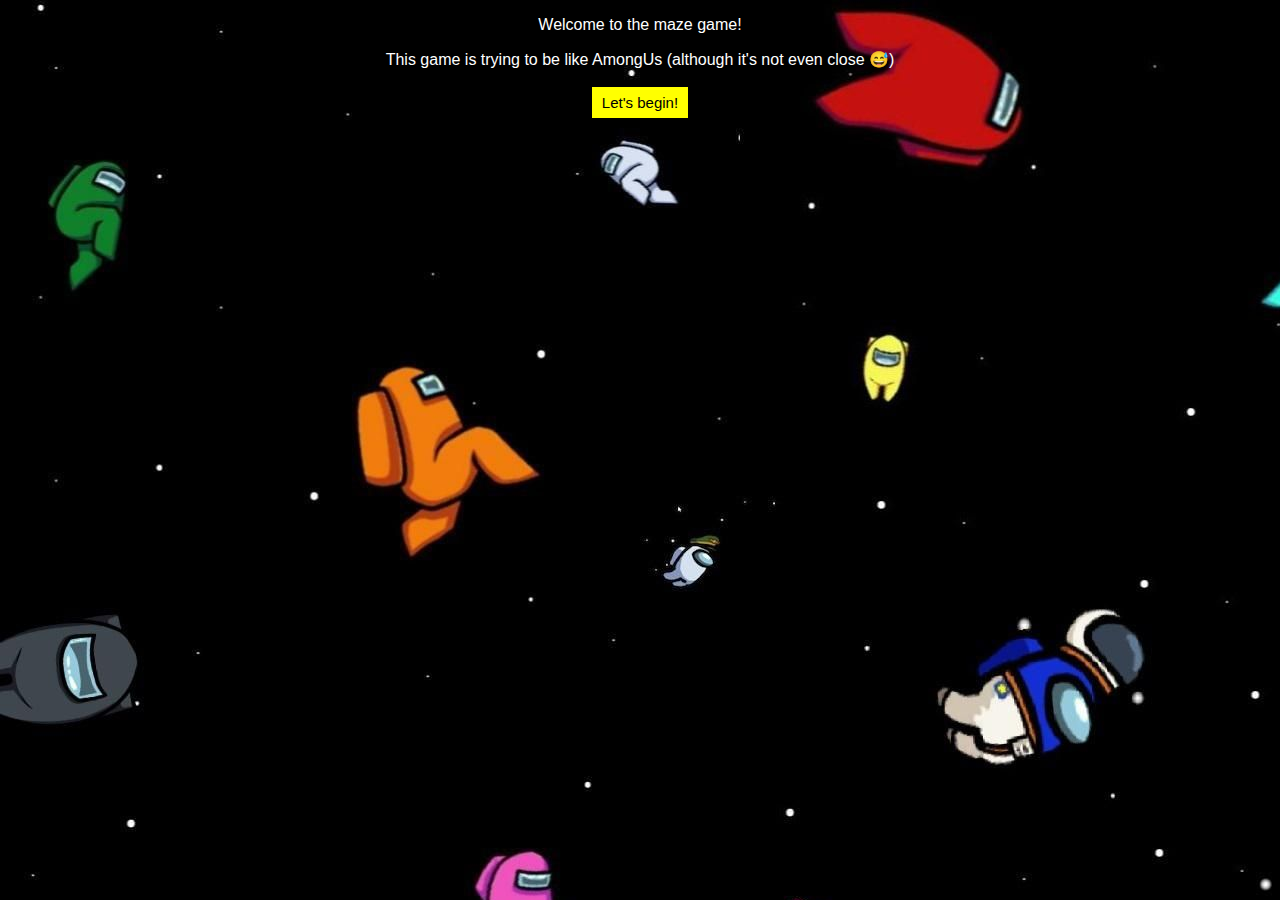
<file: index.html>
<!DOCTYPE html>
<html lang="en">
<head>
    <meta charset="UTF-8">
    <meta http-equiv="X-UA-Compatible" content="IE=edge">
    <meta name="viewport" content="width=device-width, initial-scale=1.0">
    <link rel="stylesheet" href="style.css">
    <title>Maze Game</title>
</head>
<body>
    <!-- <audio id="audio" src="./music/Among Us Drip Theme Song Original (Among Us Trap Remix - Amogus Meme Music).mp3"></audio> -->
    <div id="game-intro"> 
        <p>Welcome to the maze game!</p>
        <p>This game is trying to be like AmongUs (although it's not even close 😅)</p>
        <button id="start-button">Let's begin!</button>
    </div>
    <div id='won'>
        <p>Congratulations!!!</p>
        <p>You won nothing! But thanks for playing! ♥</p>
        <p><img src="./images/am0ngsusxh-36.gif" alt="celebrating"></p>
        <p>Want to try again?</p>
        <p><button><a href="https://www.youtube.com/watch?v=dQw4w9WgXcQ&ab_channel=RickAstleyVEVO">Yes</a></button><button id='restart'>No</button</p>
    </div>
    <div id="lost">
        <p style='color: red'>YOU FOOL</p>
        <p>But don't worry...</p>
        <p><i>"Believe that you can do it. See it in your mind. See it finished before you ever start."</i> - Bob Ross (1986)</p>
        <p><button id='restart-button'>Try Again</button></p>
    </div>

        <p id="p"></p>


    <div id="game-board">
        <canvas id="maze" width="500" height="500"></canvas> 
    </div>
    <script src="Obstacle.js"></script>
    <script src="Player.js"></script>
    <script src="index.js"></script>
</body>
</html>
</file>
<file: style.css>
body {
    text-align: center;
    background-size: auto;
    font-family: 'Franklin Gothic Medium', 'Arial Narrow', Arial, sans-serif;
    background: url('./images/amogUsBackground.jpg');
}

p {
    display: flex;
    flex-direction: column;
    align-items: center;
    color: white;
  }

a {
    text-decoration: none;
    color: black;
}

canvas {
    border: 1px solid white;
    background-color: black;
    background-size: cover;
}

div {
    color: black;
}

#game-board {
    display: none;
}

#start-button{
    border: 2px solid;
    font-family: Impact, Haettenschweiler, 'Arial Narrow Bold', sans-serif;
    font-size: 10px;
    background-color: yellow;
    color: black;
    width: 100px;
    height: 35px;
    font-size: 15px;
}

#p {
    font-family: Impact, Haettenschweiler, 'Arial Narrow Bold', sans-serif;
}

button {
    border: 2px solid;
    font-family: Impact, Haettenschweiler, 'Arial Narrow Bold', sans-serif;
    font-size: 10px;
    background-color: yellow;
    color: black;
    width: 100px;
    height: 35px;
    font-size: 15px;
    text-decoration: none;
}
</file>
